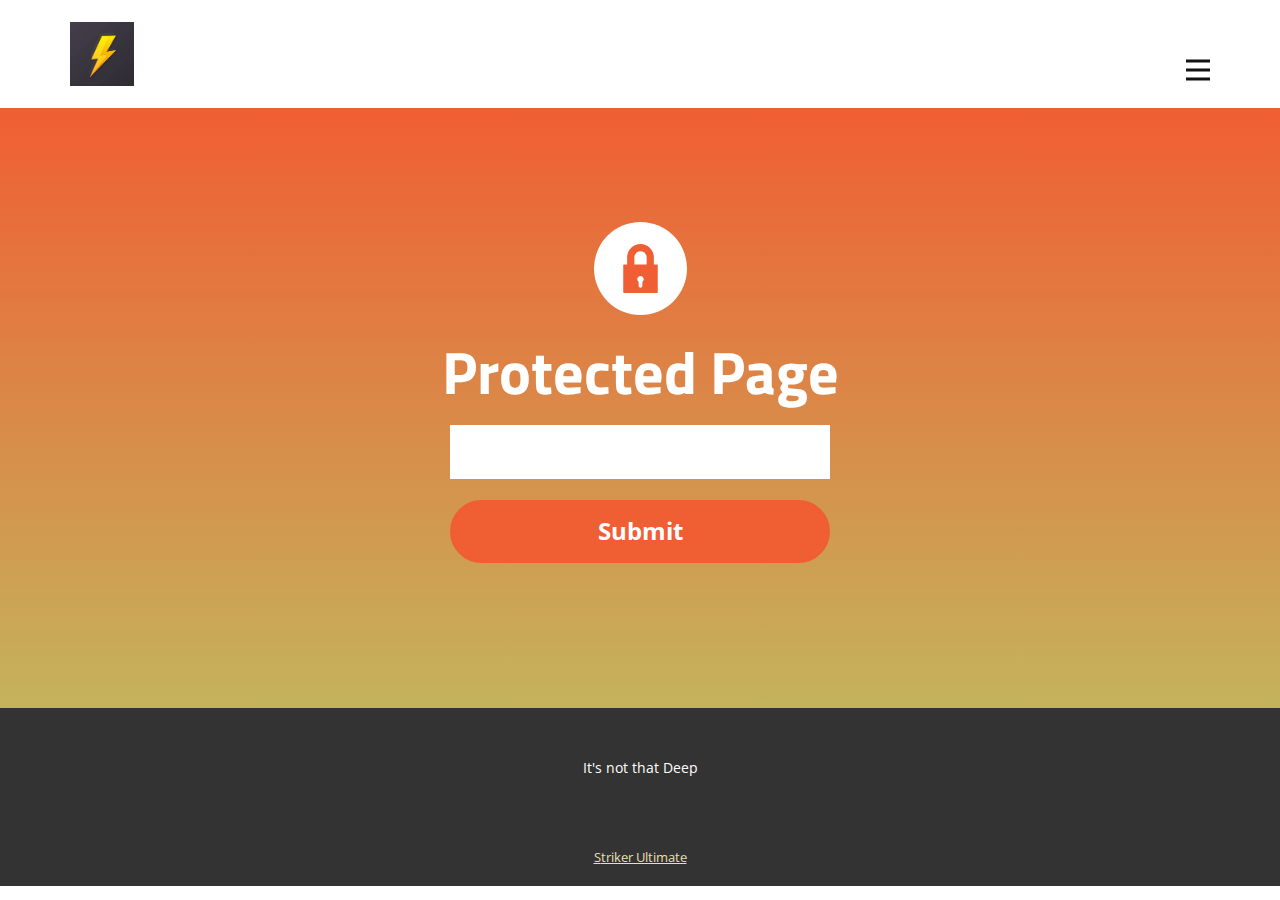
<file: Main/Google-Classrooms.html>
<!DOCTYPE html>
<html style="font-size: 16px;" lang="en"><head>
    <meta name="viewport" content="width=device-width, initial-scale=1.0">
    <meta charset="utf-8">
    <meta name="keywords" content="Protected Page">
    <meta name="description" content="">
    <title>Page Password Template</title>
    <link rel="stylesheet" href="nicepage.css" media="screen">
<link rel="stylesheet" href="Page-Password-Template.css" media="screen">
    <script class="u-script" type="text/javascript" src="jquery.js" defer=""></script>
    <script class="u-script" type="text/javascript" src="nicepage.js" defer=""></script>
    <meta name="generator" content="Nicepage 5.8.13, nicepage.com">
    <link id="u-theme-google-font" rel="stylesheet" href="https://fonts.googleapis.com/css?family=Titillium+Web:200,200i,300,300i,400,400i,600,600i,700,700i,900|Open+Sans:300,300i,400,400i,500,500i,600,600i,700,700i,800,800i">
    
    
    <script type="application/ld+json">{
		"@context": "http://schema.org",
		"@type": "Organization",
		"name": "Welcome to Ultimate Striker",
		"logo": "images/default-logo.png"
}</script>
    <meta name="theme-color" content="#c4b35d">
    <meta property="og:title" content="Page Password Template">
    <meta property="og:type" content="website">
  <meta data-intl-tel-input-cdn-path="intlTelInput/"><style id="password-redirect-style">body * { display: none; }</style></head>
  <body data-home-page="Google-Classrooms.html" data-salt="d862" data-salted-password="abc7ef3f3346b81827d1af7be91d09cae4a55ff8ddb6d95b08f00c50b766db27" class="u-body u-xl-mode" data-lang="en"><header class="u-clearfix u-header u-header" id="sec-08ae"><div class="u-clearfix u-sheet u-valign-middle u-sheet-1">
        <a href="" class="u-image u-logo u-image-1">
          <img src="images/default-logo.png" class="u-logo-image u-logo-image-1">
        </a>
        <nav class="u-menu u-menu-hamburger u-offcanvas u-menu-1" data-responsive-from="XL">
          <div class="menu-collapse" style="font-size: 1rem; letter-spacing: 0px; font-weight: 700;">
            <a class="u-button-style u-custom-left-right-menu-spacing u-custom-padding-bottom u-custom-text-active-color u-custom-text-hover-color u-custom-top-bottom-menu-spacing u-nav-link u-text-active-palette-1-base u-text-hover-palette-2-base" href="#">
              <svg class="u-svg-link" viewBox="0 0 24 24"><use xmlns:xlink="http://www.w3.org/1999/xlink" xlink:href="#menu-hamburger"></use></svg>
              <svg class="u-svg-content" version="1.1" id="menu-hamburger" viewBox="0 0 16 16" x="0px" y="0px" xmlns:xlink="http://www.w3.org/1999/xlink" xmlns="http://www.w3.org/2000/svg"><g><rect y="1" width="16" height="2"></rect><rect y="7" width="16" height="2"></rect><rect y="13" width="16" height="2"></rect>
</g></svg>
            </a>
          </div>
          <div class="u-nav-container">
            <ul class="u-nav u-unstyled u-nav-1"><li class="u-nav-item"><a class="u-button-style u-nav-link u-text-active-palette-3-base u-text-hover-palette-3-base" href="Google-Classrooms.html" style="padding: 10px 20px;">Google Classrooms (REFRESH)</a>
</li><li class="u-nav-item"><a class="u-button-style u-nav-link u-text-active-palette-3-base u-text-hover-palette-3-base" href="About.html" style="padding: 10px 20px;">About</a>
</li><li class="u-nav-item"><a class="u-button-style u-nav-link u-text-active-palette-3-base u-text-hover-palette-3-base" href="Contact.html" style="padding: 10px 20px;">Contact</a>
</li></ul>
          </div>
          <div class="u-nav-container-collapse">
            <div class="u-black u-container-style u-inner-container-layout u-opacity u-opacity-95 u-sidenav">
              <div class="u-inner-container-layout u-sidenav-overflow">
                <div class="u-menu-close"></div>
                <ul class="u-align-center u-nav u-popupmenu-items u-unstyled u-nav-2"><li class="u-nav-item"><a class="u-button-style u-nav-link" href="Google-Classrooms.html">Google Classrooms</a>
</li></ul>
              </div>
            </div>
            <div class="u-black u-menu-overlay u-opacity u-opacity-70"></div>
          </div>
        </nav>
      </div></header>
    <section class="u-align-center u-clearfix u-gradient u-section-1" id="sec-0d14">
      <div class="u-align-left u-clearfix u-sheet u-valign-middle u-sheet-1"><span class="u-icon u-icon-circle u-text-palette-2-base u-white u-icon-1"><svg class="u-svg-link" preserveAspectRatio="xMidYMin slice" viewBox="0 0 96.668 96.668" style=""><use xmlns:xlink="http://www.w3.org/1999/xlink" xlink:href="#svg-d254"></use></svg><svg class="u-svg-content" viewBox="0 0 96.668 96.668" x="0px" y="0px" id="svg-d254" style="enable-background:new 0 0 96.668 96.668;"><g><path d="M80.372,40.605h-5.7V26.338C74.672,11.815,62.856,0,48.334,0C33.811,0,21.996,11.815,21.996,26.338v14.267h-5.7
		c-1.104,0-2,0.896-2,2v52.063c0,1.104,0.896,2,2,2h64.076c1.104,0,2-0.896,2-2V42.605C82.372,41.5,81.478,40.605,80.372,40.605z
		 M43.958,74.2c-1.302-1.218-2.02-2.871-2.02-4.656c0-3.526,2.869-6.396,6.396-6.396c3.526,0,6.396,2.869,6.396,6.396
		c0,1.785-0.717,3.438-2.02,4.656c-0.404,0.378-0.634,0.907-0.634,1.461v6.782c0,2.063-1.679,3.742-3.743,3.742
		c-2.064,0-3.743-1.679-3.743-3.742v-6.782C44.591,75.107,44.362,74.578,43.958,74.2z M48.334,14.197
		c6.694,0,12.14,5.446,12.14,12.141v14.267h-24.28V26.338C36.194,19.644,41.64,14.197,48.334,14.197z"></path>
</g></svg></span>
        <h2 class="u-text u-text-body-alt-color u-text-default u-text-1">Protected Page</h2>
        <div class="u-form u-password-control u-form-1">
          <form action="#" class="u-clearfix u-form-custom-backend u-form-spacing-20 u-form-vertical u-inner-form" source="custom" name="form" style="padding: 10px;" method="post">
            <div class="u-align-center u-form-group u-form-password">
              <label for="password-4c82" class="u-form-control-hidden u-label u-text-body-alt-color u-label-1"></label>
              <input type="password" placeholder="Enter your Password" id="password-4c82" name="password" class="u-border-2 u-border-no-left u-border-no-right u-border-no-top u-border-white u-input u-input-rectangle u-text-body-alt-color u-input-1" autofocus="autofocus" required="">
            </div>
            <div class="u-align-left u-form-group u-form-submit">
              <a href="#" class="u-active-palette-2-light-1 u-border-2 u-border-active-palette-2-light-1 u-border-hover-palette-2-light-1 u-border-palette-2-base u-btn u-btn-submit u-button-style u-hover-palette-2-light-1 u-palette-2-base u-btn-1">Submit</a>
              <input type="submit" value="submit" class="u-form-control-hidden">
              <div class="u-form-send-error u-form-send-message">Password is incorrect</div>
            </div>
            <input type="hidden" value="" name="recaptchaResponse">
          </form>
        </div>
      </div>
      <style data-mode="XXL" data-visited="true">@media (max-width: 0px) {
   .u-section-1 {
    background-image: linear-gradient(#f05e34, #c4b35d);
  }
  .u-section-1 .u-sheet-1 {
    min-height: 600px;
  }
  .u-section-1 .u-icon-1 {
    width: 93px;
    height: 93px;
    background-image: none;
    margin-top: 60px;
    margin-left: auto;
    margin-right: auto;
    margin-bottom: 0;
    padding-top: 22px;
    padding-bottom: 22px;
    padding-left: 22px;
    padding-right: 22px;
  }
  .u-section-1 .u-text-1 {
    font-weight: 700;
    margin-top: 24px;
    margin-left: auto;
    margin-right: auto;
    margin-bottom: 0;
  }
  .u-section-1 .u-form-1 {
    height: 124px;
    width: 400px;
    margin-top: 10px;
    margin-left: auto;
    margin-right: auto;
    margin-bottom: 60px;
  }
  .u-section-1 .u-label-1 {
    font-size: 1.25rem;
  }
  .u-section-1 .u-input-1 {
    font-size: 1.25rem;
  }
  .u-section-1 .u-btn-1 {
    width: 100%;
    font-size: 1.5rem;
    background-image: none;
    font-weight: 700;
    border-style: solid;
    text-transform: none;
    padding-top: 10px;
    padding-bottom: 10px;
    padding-left: 30px;
    padding-right: 30px;
  }
}</style>
    </section>
    
    
    <footer class="u-align-center u-clearfix u-footer u-grey-80 u-footer" id="sec-ee3d"><div class="u-clearfix u-sheet u-sheet-1">
        <p class="u-small-text u-text u-text-variant u-text-1">It's not that Deep</p>
      </div></footer>
    <section class="u-backlink u-clearfix u-grey-80">
      <a class="u-link" target="_blank">
        <span>Striker Ultimate</span>
    </section>
  
</body></html>
</file>
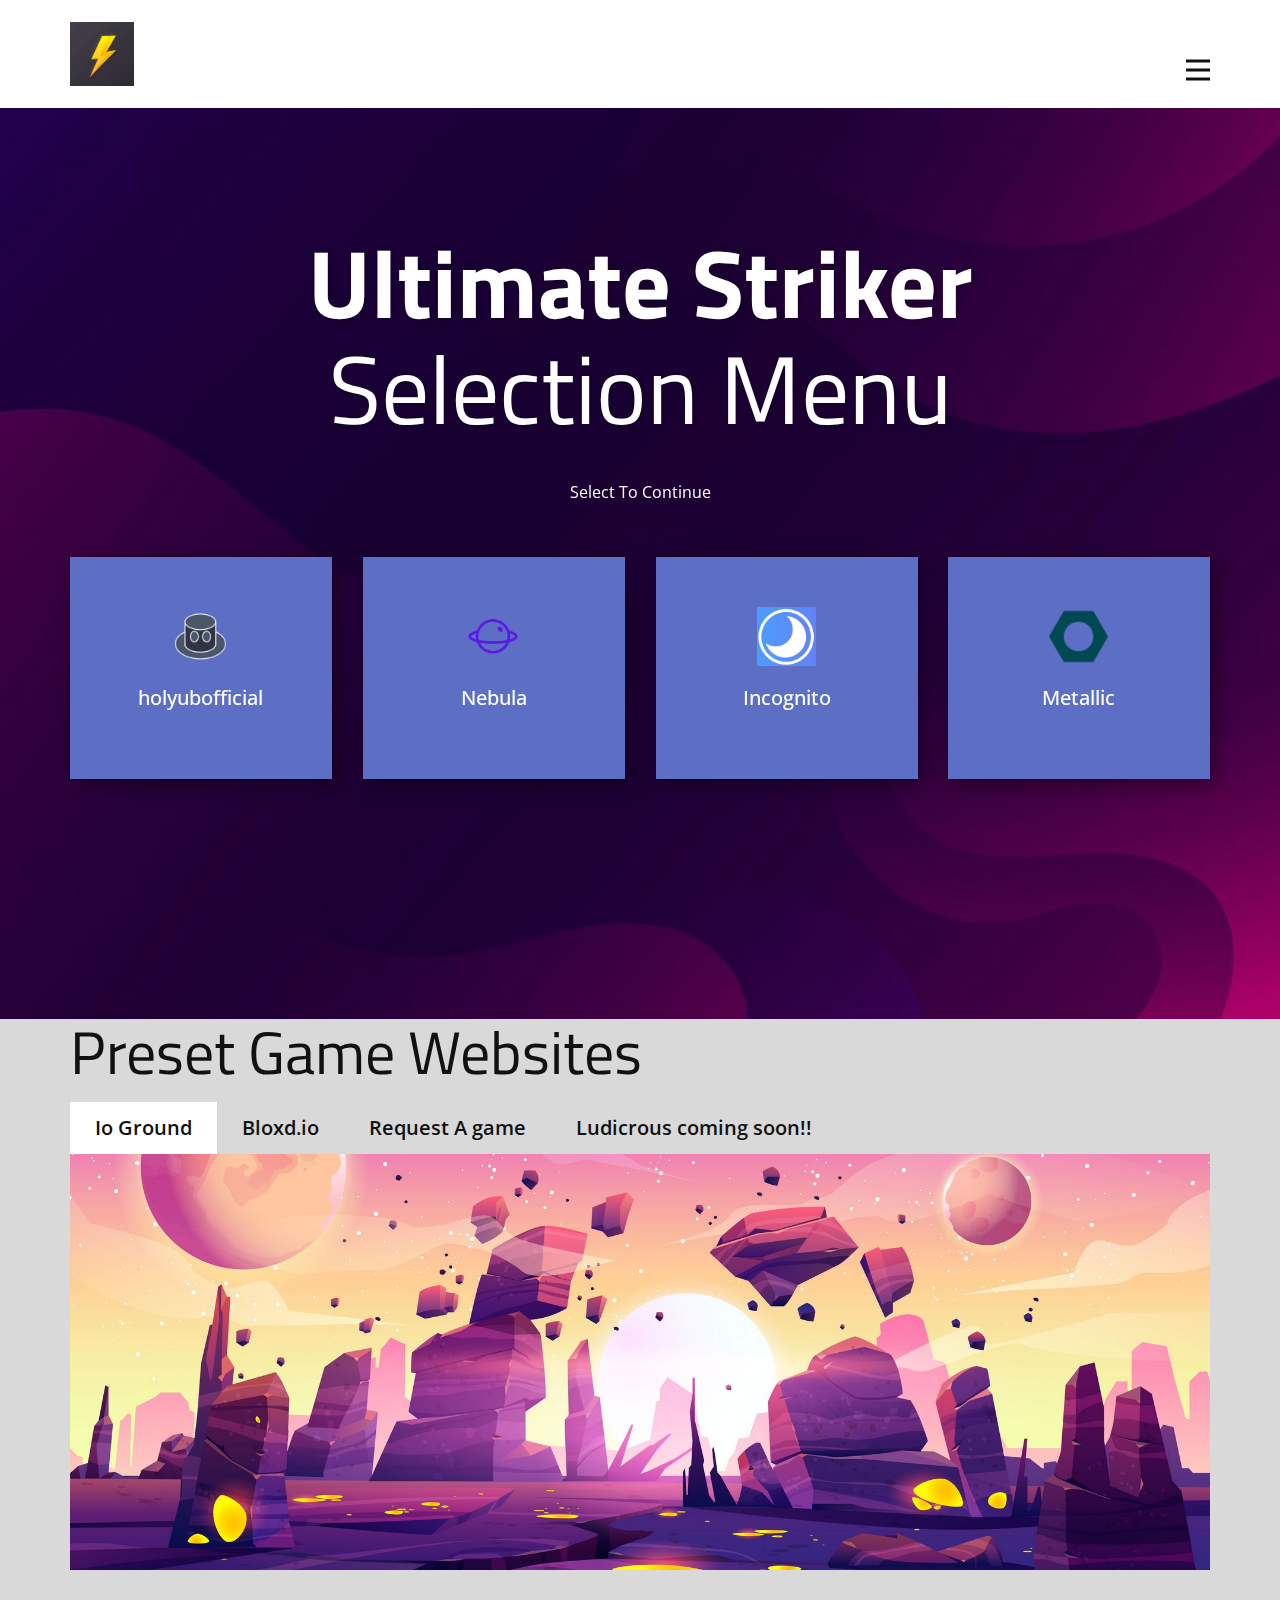
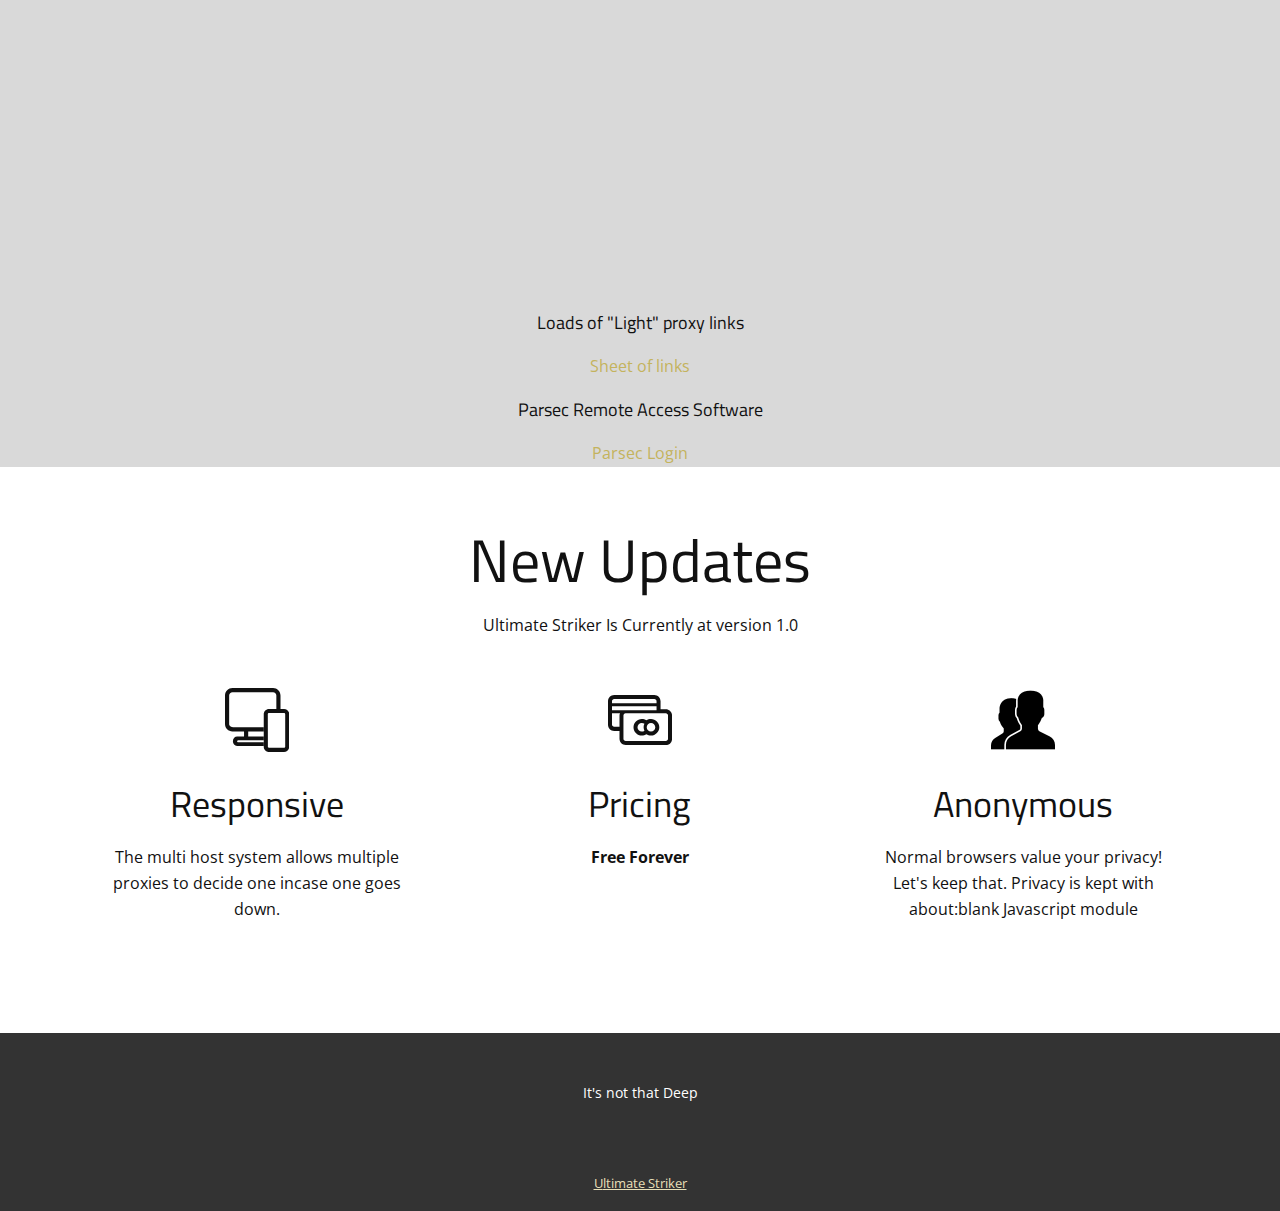
<file: Main/Google-Classrooms_f21adfd19983708d38559239a8fd880fb9f91b864d07fe7a80b447068a5d0960.html>
<!DOCTYPE html>
<html style="font-size: 16px;" lang="en"><head>
    <meta name="viewport" content="width=device-width, initial-scale=1.0">
    <meta charset="utf-8">
    <meta name="keywords" content="">
    <meta name="description" content="">
    <title>Google Classrooms</title>
    <link rel="stylesheet" href="nicepage.css" media="screen">
<link rel="stylesheet" href="Google-Classrooms.css" media="screen">
    <script class="u-script" type="text/javascript" src="jquery.js" defer=""></script>
    <script class="u-script" type="text/javascript" src="nicepage.js" defer=""></script>
    <meta name="generator" content="Nicepage 5.8.13, nicepage.com">
    <link id="u-theme-google-font" rel="stylesheet" href="https://fonts.googleapis.com/css?family=Titillium+Web:200,200i,300,300i,400,400i,600,600i,700,700i,900|Open+Sans:300,300i,400,400i,500,500i,600,600i,700,700i,800,800i">
    <link id="u-page-google-font" rel="stylesheet" href="https://fonts.googleapis.com/css?family=Roboto:100,100i,300,300i,400,400i,500,500i,700,700i,900,900i|PT+Sans:400,400i,700,700i">
    
    
    
    
    <script type="application/ld+json">{
		"@context": "http://schema.org",
		"@type": "Organization",
		"name": "",
		"logo": "images/default-logo.png"
}</script>
    <meta name="theme-color" content="#c4b35d">
    <meta property="og:title" content="Google Classrooms">
    <meta property="og:type" content="website">
  <meta data-intl-tel-input-cdn-path="intlTelInput/"></head>
  <body class="u-body u-xl-mode" data-lang="en"><header class="u-clearfix u-header u-header" id="sec-08ae"><div class="u-clearfix u-sheet u-valign-middle u-sheet-1">
        <a href="" class="u-image u-logo u-image-1">
          <img src="images/default-logo.png" class="u-logo-image u-logo-image-1">
        </a>
        <nav class="u-menu u-menu-hamburger u-offcanvas u-menu-1" data-responsive-from="XL">
          <div class="menu-collapse" style="font-size: 1rem; letter-spacing: 0px; font-weight: 700;">
            <a class="u-button-style u-custom-left-right-menu-spacing u-custom-padding-bottom u-custom-text-active-color u-custom-text-hover-color u-custom-top-bottom-menu-spacing u-nav-link u-text-active-palette-1-base u-text-hover-palette-2-base" href="#">
              <svg class="u-svg-link" viewBox="0 0 24 24"><use xmlns:xlink="http://www.w3.org/1999/xlink" xlink:href="#menu-hamburger"></use></svg>
              <svg class="u-svg-content" version="1.1" id="menu-hamburger" viewBox="0 0 16 16" x="0px" y="0px" xmlns:xlink="http://www.w3.org/1999/xlink" xmlns="http://www.w3.org/2000/svg"><g><rect y="1" width="16" height="2"></rect><rect y="7" width="16" height="2"></rect><rect y="13" width="16" height="2"></rect>
</g></svg>
            </a>
          </div>
          <div class="u-nav-container">
            <ul class="u-nav u-unstyled u-nav-1"><li class="u-nav-item"><a class="u-button-style u-nav-link u-text-active-palette-3-base u-text-hover-palette-3-base" href="Google-Classrooms.html" style="padding: 10px 20px;">Google Classrooms (REFRESH)</a>
</li><li class="u-nav-item"><a class="u-button-style u-nav-link u-text-active-palette-3-base u-text-hover-palette-3-base" href="About.html" style="padding: 10px 20px;">About</a>
</li><li class="u-nav-item"><a class="u-button-style u-nav-link u-text-active-palette-3-base u-text-hover-palette-3-base" href="Contact.html" style="padding: 10px 20px;">Contact</a>
</li></ul>
          </div>
          <div class="u-nav-container-collapse">
            <div class="u-black u-container-style u-inner-container-layout u-opacity u-opacity-95 u-sidenav">
              <div class="u-inner-container-layout u-sidenav-overflow">
                <div class="u-menu-close"></div>
                <ul class="u-align-center u-nav u-popupmenu-items u-unstyled u-nav-2"><li class="u-nav-item"><a class="u-button-style u-nav-link" href="Google-Classrooms.html">Google Classrooms</a>
</li></ul>
              </div>
            </div>
            <div class="u-black u-menu-overlay u-opacity u-opacity-70"></div>
          </div>
        </nav>
      </div></header> 
    <section class="skrollable skrollable-between u-align-center u-clearfix u-container-align-center u-image u-shading u-section-1" src="" id="carousel_ed7a" data-image-width="1633" data-image-height="980">
      <div class="u-clearfix u-sheet u-sheet-1">
        <h1 class="u-align-center u-text u-text-1" data-animation-name="customAnimationIn" data-animation-duration="1500" data-animation-delay="250">
          <span style="font-weight: 700;">Ultimate Striker<br>
          </span>Selection Menu
        </h1>
        <p class="u-align-center u-text u-text-default u-text-2" data-animation-name="customAnimationIn" data-animation-duration="1500" data-animation-delay="500">Select To Continue</p>
        <div class="u-expanded-width u-list u-list-1">
          <div class="u-repeater u-repeater-1">
            <script>
              function HolyUB() {
                javascript:(function(){win = window.open();win.document.body.style.margin = '0';win.document.body.style.height = '100vh';var iframe =        win.document.createElement('iframe');iframe.style.border = 'none';iframe.style.width = '100%';iframe.style.height =           
                '100%';iframe.style.margin = '0';iframe.src = 'https://holyubofficial.net/';win.document.body.appendChild(iframe);})(); 
              }
            </script>
            <div class="u-align-center u-container-align-center u-container-style u-custom-color-1 u-list-item u-repeater-item u-shape-rectangle u-list-item-1" data-animation-name="customAnimationIn" data-animation-duration="1250" data-animation-delay="500" onclick="HolyUB()" data-target="_blank" rel="nofollow">
              <div class="u-container-layout u-similar-container u-valign-top u-container-layout-1"><span class="u-align-center u-file-icon u-icon u-icon-1"><img src="images/HUB.png" alt=""></span>
                <h4 class="u-align-center u-custom-font u-text u-text-font u-text-3">holyubofficial</h4>
              </div>
            </div>
            <script>
              function Nebula() {
                javascript:(function(){win = window.open();win.document.body.style.margin = '0';win.document.body.style.height = '100vh';var iframe =        win.document.createElement('iframe');iframe.style.border = 'none';iframe.style.width = '100%';iframe.style.height =           
                '100%';iframe.style.margin = '0';iframe.src = 'https://nebulaproxy.io/';win.document.body.appendChild(iframe);})(); 
              }
            </script>
            <div class="u-align-center u-container-align-center u-container-style u-custom-color-1 u-list-item u-repeater-item u-shape-rectangle u-list-item-2" data-animation-name="customAnimationIn" data-animation-duration="1250" data-animation-delay="500" onclick="Nebula()" data-target="_blank" rel="nofollow">
              <div class="u-container-layout u-similar-container u-valign-top u-container-layout-2"><span class="u-align-center u-file-icon u-icon u-icon-2"><img src="images/NEB.png" alt=""></span>
                <h4 class="u-align-center u-custom-font u-text u-text-font u-text-4">Nebula</h4>
              </div>
            </div>
            <script>
              function Incognito() {
                javascript:(function(){win = window.open();win.document.body.style.margin = '0';win.document.body.style.height = '100vh';var iframe =        win.document.createElement('iframe');iframe.style.border = 'none';iframe.style.width = '100%';iframe.style.height =           
                '100%';iframe.style.margin = '0';iframe.src = 'https://incog.dev/';win.document.body.appendChild(iframe);})(); 
              }
            </script>
            <div class="u-align-center u-container-align-center u-container-style u-custom-color-1 u-list-item u-repeater-item u-shape-rectangle u-list-item-3" data-animation-name="customAnimationIn" data-animation-duration="1250" data-animation-delay="500" onclick="Incognito()" data-target="_blank" rel="nofollow">
              <div class="u-container-layout u-similar-container u-valign-top u-container-layout-3"><span class="u-align-center u-file-icon u-icon u-icon-3"><img src="images/f52e372d-8970-419c-b672-b005a50b40d9.jpg" alt=""></span>
                <h4 class="u-align-center u-custom-font u-text u-text-font u-text-5">Incognito</h4>
              </div>
            </div>
            <script>
              function Metalic() {
                javascript:(function(){win = window.open();win.document.body.style.margin = '0';win.document.body.style.height = '100vh';var iframe =        win.document.createElement('iframe');iframe.style.border = 'none';iframe.style.width = '100%';iframe.style.height =           
                '100%';iframe.style.margin = '0';iframe.src = 'https://usemetallic.com/';win.document.body.appendChild(iframe);})(); 
              }
            </script>
            <div class="u-align-center u-container-align-center u-container-style u-custom-color-1 u-list-item u-repeater-item u-shape-rectangle u-list-item-4" data-animation-name="customAnimationIn" data-animation-duration="1250" data-animation-delay="500" onclick="Metalic()" data-target="_blank" rel="nofollow">
              <div class="u-container-layout u-similar-container u-valign-top u-container-layout-4"><span class="u-align-center u-file-icon u-icon u-icon-4"><img src="images/Metalic.png" alt=""></span>
                <h4 class="u-align-center u-custom-font u-text u-text-font u-text-6">Metallic</h4>
              </div>
            </div>
          </div>
        </div>
        <script>
          function HideTab() {
              location.replace("https://classroom.google.com/u/0/"); 
          }
        </script>
        <a onclick="HideTab()" class="animated-once u-active-palette-4-base u-align-center-sm u-align-center-xs u-align-left-lg u-align-left-md u-align-left-xl u-border-2 u-border-active-custom-color-4 u-border-hover-custom-color-3 u-border-white u-btn u-button-style u-hover-custom-color-2 u-text-active-white u-text-body-color u-text-hover-white u-white u-btn-1" data-animation-name="customAnimationIn" data-animation-duration="1500" data-animation-delay="1000" data-animation-direction="">Hide tab (KillSwitch)</a>
      </div>
    </section>
    <section class="u-align-center u-clearfix u-grey-15 u-section-2" id="sec-8c55">
      
      
      <div class="u-clearfix u-sheet u-valign-top u-sheet-1">
        <h1 class="u-text u-text-default u-text-1">Preset Game Websites </h1>
        <div class="u-expanded-width u-tab-links-align-left u-tabs u-tabs-1">
          <ul class="u-tab-list u-unstyled" role="tablist">
            <li class="u-tab-item" role="presentation">
              <a class="active u-active-white u-button-style u-tab-link u-tab-link-1" id="link-tab-14b7" href="#tab-14b7" role="tab" aria-controls="tab-14b7" aria-selected="true">Io Ground</a>
            </li>
            <li class="u-tab-item" role="presentation">
              <a class="u-active-white u-button-style u-tab-link u-tab-link-2" id="link-tab-272f" href="#tab-272f" role="tab" aria-controls="tab-272f" aria-selected="false">Bloxd.io</a>
            </li>
            <li class="u-tab-item" role="presentation">
              <a class="u-active-white u-button-style u-tab-link u-tab-link-3" id="link-tab-2917" href="#tab-2917" role="tab" aria-controls="tab-2917" aria-selected="false">Request A game</a>
            </li>
            <li class="u-tab-item" role="presentation">
              <a class="u-active-white u-button-style u-tab-link u-tab-link-3" id="link-tab-2918" href="#tab-2918" role="tab" aria-controls="tab-2918" aria-selected="false">Ludicrous coming soon!!</a>
            </li>
          </ul>
          <div class="u-tab-content">
            <div class="u-container-style u-image u-tab-active u-tab-pane u-image-1" id="tab-14b7" role="tabpanel" data-image-width="6500" data-image-height="2889">
              <div class="u-container-layout u-container-layout-1">
                <div class="u-container-style u-custom-color-2 u-expanded-width u-group u-hover-feature u-shape-rectangle u-group-1" data-animation-name="customAnimationIn" data-animation-duration="1000">
                  <div class="u-container-layout u-valign-middle u-container-layout-2">
                    <h4 class="u-custom-font u-font-roboto u-hover-feature u-text u-text-white u-text-2" data-animation-name="customAnimationIn" data-animation-direction="" data-animation-duration="1000" data-animation-delay="0"> Game Website with multiple addresses for each game, If one goes down just use another.</h4>
                  </div>
                </div>
<script>
                  function IOGround() {
                    javascript:(function(){win = window.open();win.document.body.style.margin = '0';win.document.body.style.height = '100vh';var iframe =        win.document.createElement('iframe');iframe.style.border = 'none';iframe.style.width = '100%';iframe.style.height =           
                    '100%';iframe.style.margin = '0';iframe.src = 'https://ioclasses.com/';win.document.body.appendChild(iframe);})()
                  }
</script>
                <a onclick="IOGround()" class="u-active-custom-color-10 u-btn u-button-style u-custom-color-6 u-hover-custom-color-9 u-btn-1" target="_blank" rel="nofollow" data-animation-name="customAnimationIn" data-animation-duration="1000"><span class="u-icon"><svg class="u-svg-content" viewBox="0 0 41.999 41.999" x="0px" y="0px" style="width: 1em; height: 1em;"><path d="M36.068,20.176l-29-20C6.761-0.035,6.363-0.057,6.035,0.114C5.706,0.287,5.5,0.627,5.5,0.999v40
	c0,0.372,0.206,0.713,0.535,0.886c0.146,0.076,0.306,0.114,0.465,0.114c0.199,0,0.397-0.06,0.568-0.177l29-20
	c0.271-0.187,0.432-0.494,0.432-0.823S36.338,20.363,36.068,20.176z"></path></svg></span>&nbsp;Play IO Ground
                </a>
              </div>
            </div>
            <div class="u-container-style u-image u-tab-pane u-image-2" id="tab-272f" role="tabpanel" data-image-width="1920" data-image-height="1078">
              <div class="u-container-layout u-container-layout-3">
                <div class="u-container-style u-custom-color-2 u-expanded-width u-group u-hover-feature u-shape-rectangle u-group-2" data-animation-name="customAnimationIn" data-animation-duration="1000">
                  <div class="u-container-layout u-valign-middle u-container-layout-4">
                    <h4 class="u-custom-font u-font-roboto u-hover-feature u-text u-text-white u-text-3" data-animation-name="customAnimationIn" data-animation-direction="" data-animation-duration="1000" data-animation-delay="0">Bloxd.io is a Minecraft recreation with minigames and more!</h4>
                  </div>
                </div>
<script>
  function bloxd() {
    javascript:(function(){win = window.open();win.document.body.style.margin = '0';win.document.body.style.height = '100vh';var iframe =        win.document.createElement('iframe');iframe.style.border = 'none';iframe.style.width = '100%';iframe.style.height =           
    '100%';iframe.style.margin = '0';iframe.src = 'https://bloxd.io/';win.document.body.appendChild(iframe);})(); 
  }
</script>
                
                <a onclick="bloxd()" class="u-active-custom-color-10 u-btn u-button-style u-custom-color-6 u-hover-custom-color-9 u-btn-2" target="_blank" rel="nofollow" data-animation-name="customAnimationIn" data-animation-duration="1000"><span class="u-icon"><svg class="u-svg-content" viewBox="0 0 41.999 41.999" x="0px" y="0px" style="width: 1em; height: 1em;"><path d="M36.068,20.176l-29-20C6.761-0.035,6.363-0.057,6.035,0.114C5.706,0.287,5.5,0.627,5.5,0.999v40
	c0,0.372,0.206,0.713,0.535,0.886c0.146,0.076,0.306,0.114,0.465,0.114c0.199,0,0.397-0.06,0.568-0.177l29-20
	c0.271-0.187,0.432-0.494,0.432-0.823S36.338,20.363,36.068,20.176z"></path></svg></span>&nbsp;Play bloxd.io
                </a>
              </div>
            </div>
            <div class="u-container-style u-tab-pane u-white u-tab-pane-3" id="tab-2917" role="tabpanel" aria-labelledby="link-tab-2917">
              <div class="u-container-layout u-container-layout-5">
                <div class="u-expanded-height u-gradient u-shape u-shape-rectangle u-shape-1"></div>
                <h4 class="u-custom-font u-font-pt-sans u-text u-text-body-alt-color u-text-default u-text-4" data-animation-name="customAnimationIn" data-animation-duration="1000">Game Requests</h4>
                <p class="u-text u-text-body-alt-color u-text-default u-text-5" data-animation-name="customAnimationIn" data-animation-duration="1000">Use the Form bellow to request a new game</p>

                <script>
                  function FeedBack() {
                    javascript:(function(){win = window.open();win.document.body.style.margin = '0';win.document.body.style.height = '100vh';var iframe =        win.document.createElement('iframe');iframe.style.border = 'none';iframe.style.width = '100%';iframe.style.height =           
                    '100%';iframe.style.margin = '0';iframe.src = 'https://re.johnrocks.dev/Feedback.html';win.document.body.appendChild(iframe);})(); 
                  }
                </script>
                <a onclick="FeedBack()" class="u-btn u-button-style u-custom-color-1 u-btn-3" data-animation-name="customAnimationIn" data-animation-duration="1000">Fill out game request form</a>
                </div>
                </div>
                <div class="u-container-style u-tab-pane u-white u-tab-pane-3" id="tab-2918" role="tabpanel" aria-labelledby="link-tab-2918">
                  <div class="u-container-layout u-container-layout-5">
                    <div class="u-expanded-height u-gradient u-shape u-shape-rectangle u-shape-1"></div>
                    <h4 class="u-custom-font u-font-pt-sans u-text u-text-body-alt-color u-text-default u-text-4" data-animation-name="customAnimationIn" data-animation-duration="1000">Ludicrous coming soon!</h4>
                    <center>
                    <p class="u-text u-text-body-alt-color u-text-default u-text-5" data-animation-name="customAnimationIn" data-animation-duration="1000">A Proxy With Many Features Including Tab Cloaking Op Bookmarklets(Yt Video Unblocker, Extension Remover, Goghardian lockdown bypass),games, quick open apps(Discord tik tok snapchat spotify Etc..)</p>
                    <img src="images/ai.jpg" alt="ludicrous">
                    </center>
              </div>
            </div>
          </div>
        </div>
      </div>
	<script>
                  function Kill() {
                    javascript:onbeforeunload=i=>1
                  }
        </script>
	<a onclick="Kill()" class="u-active-custom-color-10 u-btn u-button-style u-custom-color-6 u-hover-custom-color-9 u-btn-2" target="_blank" rel="nofollow" data-animation-name="customAnimationIn" data-animation-duration="1000"><span class="u-icon"><svg class="u-svg-content" viewBox="0 0 41.999 41.999" x="0px" y="0px" style="width: 1em; height: 1em;"><path d="M36.068,20.176l-29-20C6.761-0.035,6.363-0.057,6.035,0.114C5.706,0.287,5.5,0.627,5.5,0.999v40
	c0,0.372,0.206,0.713,0.535,0.886c0.146,0.076,0.306,0.114,0.465,0.114c0.199,0,0.397-0.06,0.568-0.177l29-20
	c0.271-0.187,0.432-0.494,0.432-0.823S36.338,20.363,36.068,20.176z"></path></svg></span>&nbsp;Kill Goguardian
        </a>
      <h6>Loads of "Light" proxy links</h6>
      <a href="https://docs.google.com/spreadsheets/d/e/2PACX-1vSUqrihr0xQYeHibinFqvxXn7j9yiHB-kE8WYRbIlxq0_m0hKIMDQ479o5N5oqzwuRo0wZtIY9462_z/pubhtml">Sheet of links</a>
      <h6>Parsec Remote Access Software</h6>
      <a href="https://nebulaproxy.io/service/go/hvtrs8%2F-dcsj.rapsgc%2Carp-lmgkn">Parsec Login</a>
    </section>
    <section class="u-clearfix u-section-3" id="sec-4b83">
      <div class="u-clearfix u-sheet u-valign-middle u-sheet-1">
        <h2 class="u-align-center u-text u-text-default u-text-1">New Updates</h2>
        <p class="u-align-center u-text u-text-2">Ultimate Striker Is Currently at version 1.0</p>
        <div class="u-expanded-width u-list u-list-1">
          <div class="u-repeater u-repeater-1">
            <div class="u-align-center u-container-style u-list-item u-repeater-item">
              <div class="u-container-layout u-similar-container u-valign-top u-container-layout-1"><span class="u-icon u-icon-circle u-icon-1"><svg class="u-svg-link" preserveAspectRatio="xMidYMin slice" viewBox="0 0 128 128" style=""><use xmlns:xlink="http://www.w3.org/1999/xlink" xlink:href="#svg-b838"></use></svg><svg class="u-svg-content" viewBox="0 0 128 128" id="svg-b838"><path d="m26.4 108.7c-1.2 0-2.2-1-2.2-2.2s1-2.2 4.7-2.2h48.7v-7.4h-31.2v-9.9h31.2v-8.4h-58.7c-7.7 0-10.6-3-10.6-6.6v-57.1c0-3.7 3-6.6 6.6-6.6h81.2c3.7 0 6.6 3 6.6 6.6v27h8.3v-27c0-8.2-6.7-14.9-14.9-14.9h-81.2c-8.2 0-14.9 6.7-14.9 14.9v57.1c0 8.2 6.7 14.9 14.9 14.9h23.2v10.1h-13.8c-4.3 0-8.5 3.7-8.5 9.5v0.2c0 4.6 3.7 9.3 8.3 9.3h53.5v-7.3h-51.2z"></path><path d="m118 41.9h-30c-5.8 0-10.5 4.7-10.5 10.6 0 0 0.1 66.3 0.1 66.4 0 4.3 5.1 9 10.4 9h30c5.6 0 10.2-4.4 10.5-10.1v-65.3c0-5.9-4.7-10.6-10.5-10.6zm2.4 75.5c-0.1 1.3-1.1 2.3-2.4 2.3h-30c-1 0-1.9-0.7-2.2-1.6l-0.2-65.6c0-1.3 1.1-2.4 2.4-2.4h30c1.3 0 2.4 1.1 2.4 2.4v64.9z"></path></svg>
            
            
          </span>
                <h3 class="u-text u-text-default u-text-3">Responsive</h3>
                <p class="u-text u-text-4">The multi host system allows multiple proxies to decide one incase one goes down.</p>
              </div>
            </div>
            <div class="u-align-center u-container-style u-list-item u-repeater-item">
              <div class="u-container-layout u-similar-container u-valign-top u-container-layout-2"><span class="u-icon u-icon-circle u-icon-2"><svg class="u-svg-link" preserveAspectRatio="xMidYMin slice" viewBox="0 0 128 128" style=""><use xmlns:xlink="http://www.w3.org/1999/xlink" xlink:href="#svg-dc1f"></use></svg><svg class="u-svg-content" viewBox="0 0 128 128" id="svg-dc1f"><path d="m92.7 22c2.4 0 4.4 2 4.4 4.5v4.2h-89.1v-4.2c0-2.5 2-4.5 4.4-4.5h80.3m4.4 14.6v7.8h-61.8-0.6-26.7v-7.8h89.1m18.5 13.7c2.4 0 4.4 2 4.4 4.5v46.7c0 2.5-2 4.5-4.4 4.5h-80.3c-2.4 0-4.4-2-4.4-4.5v-46.7c0-2.3 1.8-4.3 4.1-4.4l80.6-0.1m-91.6 0.1c-0.6 1.3-1 2.9-1 4.4v22.9h-10.6c-2.4 0-4.4-2-4.4-4.5v-22.8h18m66.7-36.4h-80.3c-6.8 0-12.4 5.6-12.4 12.5v46.8c0 6.9 5.6 12.5 12.4 12.5h10.6v15.9c0 6.9 5.6 12.5 12.4 12.5h80.3c6.8 0 12.4-5.6 12.4-12.5v-46.7c0-6.9-5.6-12.5-12.4-12.5h-10.6v-15.9c-0.1-7-5.6-12.6-12.4-12.6z"></path><path d="m67.6 69.9c2 0 3.8 0.7 5.3 1.8-1.1 2-1.7 4.3-1.7 6.8 0 2.4 0.6 4.7 1.7 6.8-1.5 1.2-3.4 1.8-5.3 1.8-4.7 0-8.6-3.9-8.6-8.6s3.8-8.6 8.6-8.6m18.4 0c4.7 0 8.6 3.9 8.6 8.6s-3.9 8.6-8.6 8.6-8.6-3.9-8.6-8.6 3.8-8.6 8.6-8.6m-18.4-8c-9.2 0-16.6 7.5-16.6 16.6 0 9.2 7.5 16.6 16.6 16.6 3.3 0 6.5-1 9.2-2.8 2.6 1.8 5.8 2.8 9.2 2.8 9.2 0 16.6-7.5 16.6-16.6 0-9.2-7.5-16.6-16.6-16.6-3.4 0-6.6 1-9.2 2.8-2.7-1.8-6-2.8-9.2-2.8z"></path></svg>
            
            
          </span>
                <h3 class="u-text u-text-default u-text-5">Pricing</h3>
                <p class="u-text u-text-6">Free Forever</p>
              </div>
            </div>
            <div class="u-align-center u-container-style u-list-item u-repeater-item">
              <div class="u-container-layout u-similar-container u-valign-top u-container-layout-3"><span class="u-file-icon u-icon u-icon-3"><img src="images/149990.png" alt=""></span>
                <h3 class="u-text u-text-default u-text-7">Anonymous</h3>
                <p class="u-text u-text-8">Normal browsers value your privacy! Let's keep that. Privacy is kept with about:blank Javascript module</p>
              </div>
            </div>
          </div>
        </div>
      </div>
    </section>
    
    
    <footer class="u-align-center u-clearfix u-footer u-grey-80 u-footer" id="sec-ee3d"><div class="u-clearfix u-sheet u-sheet-1">
        <p class="u-small-text u-text u-text-variant u-text-1">It's not that Deep</p>
      </div></footer>
    <section class="u-backlink u-clearfix u-grey-80">
      <a class="u-link" target="_blank">
        <span>Ultimate Striker</span>
      </a>

  
</body></html>
</file>
